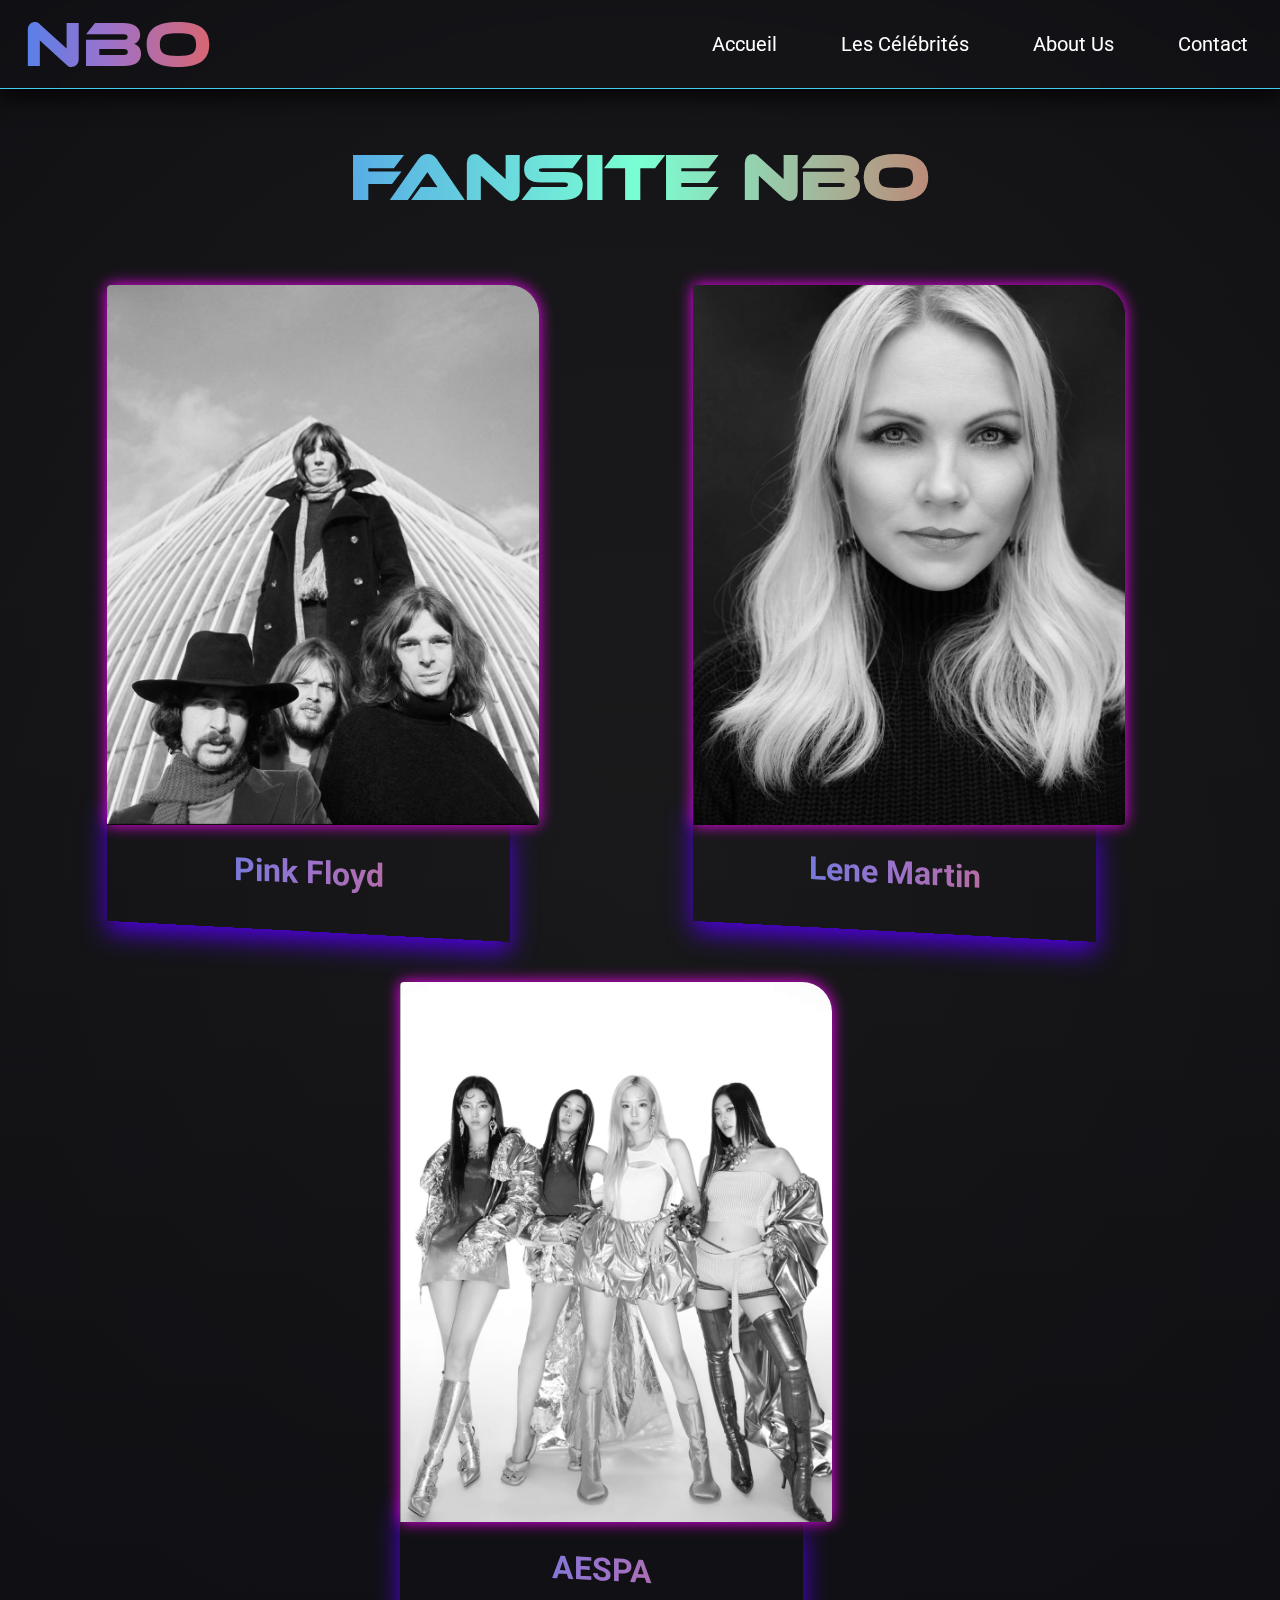
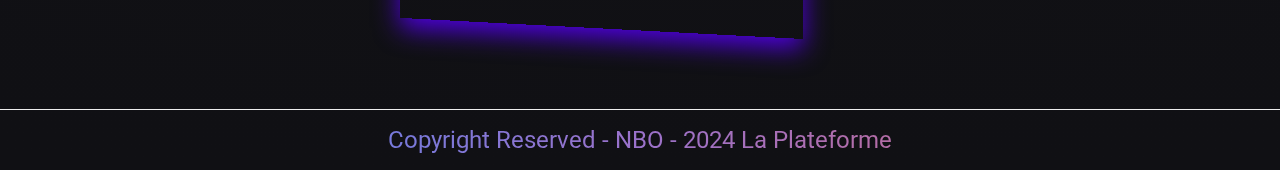
<file: index.html>
<!DOCTYPE html>

<html lang="fr">
    <head>
        <meta charset="utf-8">
        <meta http-equiv="X-UA-Compatible" content="IE=edge">
        <title>Page d'Accueil</title>
        <meta name="description" content="">
        <meta name="viewport" content="width=device-width, initial-scale=1">
        <link rel="stylesheet" href="style.css">
    </head>
    <body>

        <!-- TOP NAVBAR -->
        <nav >
            <ul class="menu">
                <p class="logo-nbo neonText">NBO</p>
                <li>
                    <a href="index.html">
                        Accueil
                    </a>
                </li>

                <li>
                    <a href="#" class="dropBtn">Les Célébrités</a>
                    <ul class="dropMenu">
    
                        <li class="dropped">
                            <a href="fansite1.html">
                            Pink Floyd
                            </a>
                        </li>
    
                        <li class="dropped">
                            <a href="fansite2.html">
                                Lene Martin
                            </a>
                        </li>
                        
                        <li class="dropped">
                            <a href="fansite3.html">
                                AESPA
                            </a>
                        </li>
                    </ul>
                </li>

                <li>
                    <a href="aboutus.html">
                        About Us
                    </a>
                </li> 

                <li>
                    <a href="contact.html">
                        Contact
                    </a>
                </li> 
            </ul>
        </nav>

        <!-- HEADER -->
        <header>
            <h1>Fansite NBO</h1>
        </header>


        <!-- MAIN CELEB CARD PROFILES CONTAINER-->
        <main>

            <!-- CELEB 1 CARD PROFILE -->
            <section>
                <div class="home_article">
                    <div class="image-container">
                        <img src="./images/pinkFloyd_cover.png" alt="picture of Pink Floyd">
                        <div class="overlay">
                            <p>Pink Floyd : Groupe de rock britannique formé en 1965, célèbre pour ses albums conceptuels et son style expérimental qui a marqué l'histoire de la musique rock.</p>
                            <a href="fansite1.html">
                                <p>Voir Plus</p>
                            </a>
                        </div>
                    </div>
                    <h2 class="skewed">Pink Floyd</h2>
                    
    
                </div>
            </section>

            <!-- CELEB 2 CARD PROFILE -->
            <section>
                <div class="home_article">
                    <div class="image-container">
                        <img src="./images/lene-martin_cover.png" alt="picture of Lene Martin">

                        <div class="overlay">
                            <p>Lene Marlin : Chanteuse et compositrice norvégienne née en 1980, connue pour ses ballades introspectives et émouvantes qui ont rencontré un succès international dans les années 2000.</p>
                            <a href="fansite2.html">
                                <p>Voir Plus</p>
                            </a>
                        </div>
                    </div>
                    <h2 class="skewed">Lene Martin</h2>
                </div>             
            </section>

            <!-- CELEB 3 CARD PROFILE -->
            <section>
                <div class="home_article">
                    <div class="image-container">
                        <img src="./images/aespa_cover.png" alt="picture of AESPA">

                        <div class="overlay">
                            <p><p>AESPA est un girl group sud-coréen formé en 2020, composé de quatre membres :  <br>Karina, Giselle, Winter et Ningning. Le groupe est connu pour son concept unique mêlant réel et virtuel, et ses hits comme "Black Mamba" et "Next Level".</p></p>
                            <a href="fansite3.html">
                                <p>Voir Plus</p>
                            </a>
                        </div>
                    </div>
                    <h2 class="skewed">AESPA</h2>
                </div>
            </section>

        </main>
        
        <!-- FOOTER -->
        <footer>
            <p>Copyright Reserved - NBO - 2024 La Plateforme</p>
        </footer>
    </body>
</html>
</file>
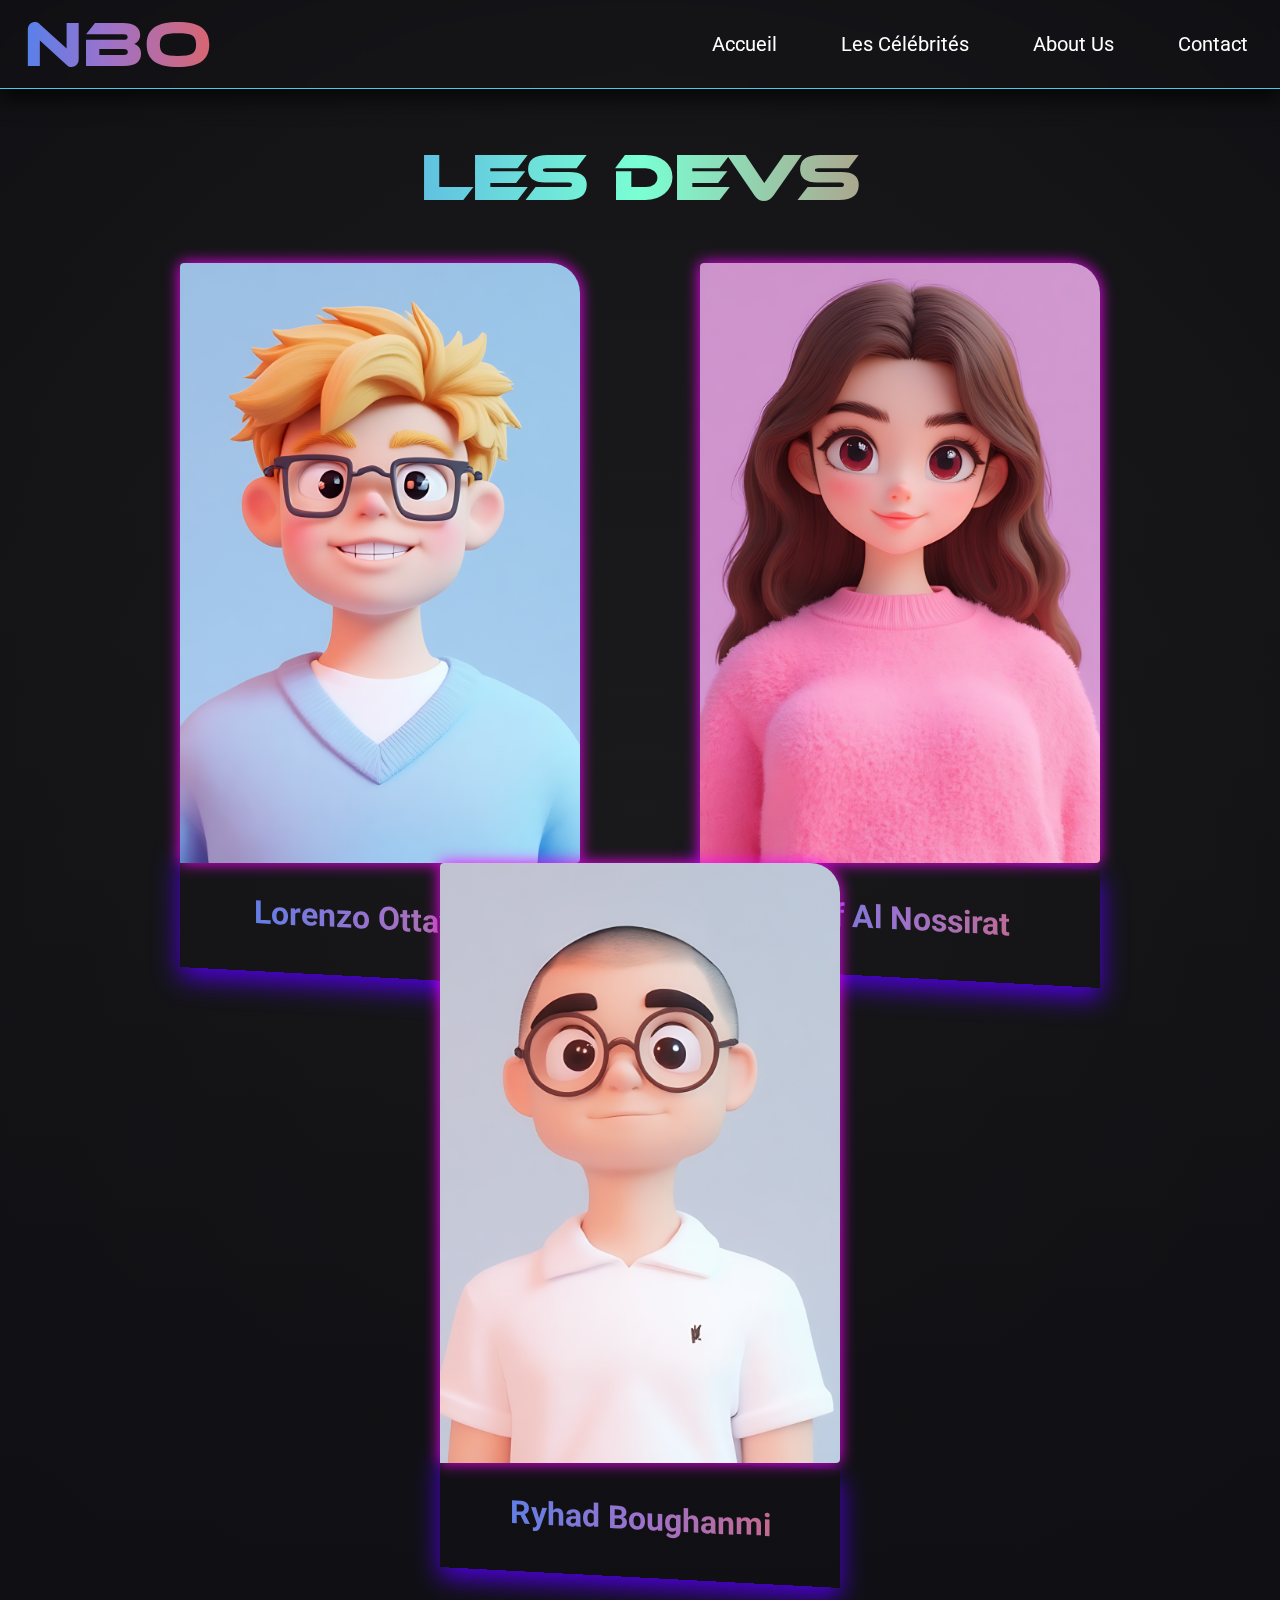
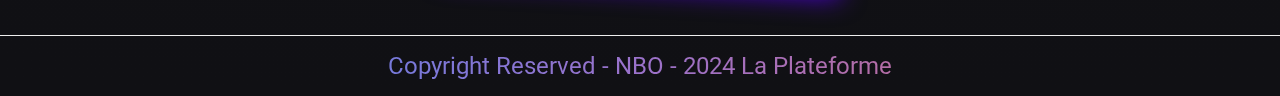
<file: aboutus.html>
<!DOCTYPE html>

<html lang="fr">
    <head>
        <meta charset="utf-8">
        <meta http-equiv="X-UA-Compatible" content="IE=edge">
        <title>A Propos De Nous</title>
        <meta name="description" content="">
        <meta name="viewport" content="width=device-width, initial-scale=1">
        <link rel="stylesheet" href="aboutus.css">
    </head>
    <body>

        <!-- TOP NAVBAR -->
        <nav >
            <ul class="menu">
                <p class="logo-nbo neonText">NBO</p>
                <li>
                    <a href="index.html">
                        Accueil
                    </a>
                </li>

                <li>
                    <a href="#" class="dropBtn">Les Célébrités</a>
                    <ul class="dropMenu">
    
                        <li class="dropped">
                            <a href="fansite1.html">
                            Pink Floyd
                            </a>
                        </li>
    
                        <li class="dropped">
                            <a href="fansite2.html">
                                Lene Martin
                            </a>
                        </li>
                        
                        <li class="dropped">
                            <a href="fansite3.html">
                                AESPA
                            </a>
                        </li>
                    </ul>
                </li>

                <li>
                    <a href="aboutus.html">
                        About Us
                    </a>
                </li> 

                <li>
                    <a href="contact.html">
                        Contact
                    </a>
                </li> 
            </ul>
        </nav>

        <!-- HEADER -->
        <header>
            <h1>Les DEVS</h1>
        </header>


        <!-- MAIN CELEB CARD PROFILES CONTAINER-->
        <main>

            <!-- DEV 1 CARD PROFILE -->
            <section>
                <div class="container-flip">
                    <div class="card">
                        <div class="front">
                            <div class="dev-container">

                                <img src="./images/avatars/lorenzo_01.jpg" alt="picture of lorenzo">
                                
                                <h2 class="skewed">Lorenzo Ottaviani</h2>
                           
                            </div>
                        </div>
                        <div class="back">
                            <p><svg xmlns="http://www.w3.org/2000/svg" viewBox="0 0 496 512"><path fill="#ffffff" d="M165.9 397.4c0 2-2.3 3.6-5.2 3.6-3.3 .3-5.6-1.3-5.6-3.6 0-2 2.3-3.6 5.2-3.6 3-.3 5.6 1.3 5.6 3.6zm-31.1-4.5c-.7 2 1.3 4.3 4.3 4.9 2.6 1 5.6 0 6.2-2s-1.3-4.3-4.3-5.2c-2.6-.7-5.5 .3-6.2 2.3zm44.2-1.7c-2.9 .7-4.9 2.6-4.6 4.9 .3 2 2.9 3.3 5.9 2.6 2.9-.7 4.9-2.6 4.6-4.6-.3-1.9-3-3.2-5.9-2.9zM244.8 8C106.1 8 0 113.3 0 252c0 110.9 69.8 205.8 169.5 239.2 12.8 2.3 17.3-5.6 17.3-12.1 0-6.2-.3-40.4-.3-61.4 0 0-70 15-84.7-29.8 0 0-11.4-29.1-27.8-36.6 0 0-22.9-15.7 1.6-15.4 0 0 24.9 2 38.6 25.8 21.9 38.6 58.6 27.5 72.9 20.9 2.3-16 8.8-27.1 16-33.7-55.9-6.2-112.3-14.3-112.3-110.5 0-27.5 7.6-41.3 23.6-58.9-2.6-6.5-11.1-33.3 2.6-67.9 20.9-6.5 69 27 69 27 20-5.6 41.5-8.5 62.8-8.5s42.8 2.9 62.8 8.5c0 0 48.1-33.6 69-27 13.7 34.7 5.2 61.4 2.6 67.9 16 17.7 25.8 31.5 25.8 58.9 0 96.5-58.9 104.2-114.8 110.5 9.2 7.9 17 22.9 17 46.4 0 33.7-.3 75.4-.3 83.6 0 6.5 4.6 14.4 17.3 12.1C428.2 457.8 496 362.9 496 252 496 113.3 383.5 8 244.8 8zM97.2 352.9c-1.3 1-1 3.3 .7 5.2 1.6 1.6 3.9 2.3 5.2 1 1.3-1 1-3.3-.7-5.2-1.6-1.6-3.9-2.3-5.2-1zm-10.8-8.1c-.7 1.3 .3 2.9 2.3 3.9 1.6 1 3.6 .7 4.3-.7 .7-1.3-.3-2.9-2.3-3.9-2-.6-3.6-.3-4.3 .7zm32.4 35.6c-1.6 1.3-1 4.3 1.3 6.2 2.3 2.3 5.2 2.6 6.5 1 1.3-1.3 .7-4.3-1.3-6.2-2.2-2.3-5.2-2.6-6.5-1zm-11.4-14.7c-1.6 1-1.6 3.6 0 5.9 1.6 2.3 4.3 3.3 5.6 2.3 1.6-1.3 1.6-3.9 0-6.2-1.4-2.3-4-3.3-5.6-2z"/></svg> <a href="https://github.com/lorenzo-ottaviani" target="_blank">son Github</a></p>
                        </div>
                    </div>
                </div>
                
                
            </section>

            <!-- DEV 2 CARD PROFILE -->
            <section>
                <div class="container-flip">
                    <div class="card">
                        <div class="front">
                            <div class="dev-container">

                                <img src="./images/avatars/elaf_01.jpg" alt="picture of Elaf">
                    
                                <h2 class="skewed">Elaf Al Nossirat</h2>
                           
                            </div>
                        </div>
                        <div class="back">
                            <p><svg xmlns="http://www.w3.org/2000/svg" viewBox="0 0 496 512"><path fill="#ffffff" d="M165.9 397.4c0 2-2.3 3.6-5.2 3.6-3.3 .3-5.6-1.3-5.6-3.6 0-2 2.3-3.6 5.2-3.6 3-.3 5.6 1.3 5.6 3.6zm-31.1-4.5c-.7 2 1.3 4.3 4.3 4.9 2.6 1 5.6 0 6.2-2s-1.3-4.3-4.3-5.2c-2.6-.7-5.5 .3-6.2 2.3zm44.2-1.7c-2.9 .7-4.9 2.6-4.6 4.9 .3 2 2.9 3.3 5.9 2.6 2.9-.7 4.9-2.6 4.6-4.6-.3-1.9-3-3.2-5.9-2.9zM244.8 8C106.1 8 0 113.3 0 252c0 110.9 69.8 205.8 169.5 239.2 12.8 2.3 17.3-5.6 17.3-12.1 0-6.2-.3-40.4-.3-61.4 0 0-70 15-84.7-29.8 0 0-11.4-29.1-27.8-36.6 0 0-22.9-15.7 1.6-15.4 0 0 24.9 2 38.6 25.8 21.9 38.6 58.6 27.5 72.9 20.9 2.3-16 8.8-27.1 16-33.7-55.9-6.2-112.3-14.3-112.3-110.5 0-27.5 7.6-41.3 23.6-58.9-2.6-6.5-11.1-33.3 2.6-67.9 20.9-6.5 69 27 69 27 20-5.6 41.5-8.5 62.8-8.5s42.8 2.9 62.8 8.5c0 0 48.1-33.6 69-27 13.7 34.7 5.2 61.4 2.6 67.9 16 17.7 25.8 31.5 25.8 58.9 0 96.5-58.9 104.2-114.8 110.5 9.2 7.9 17 22.9 17 46.4 0 33.7-.3 75.4-.3 83.6 0 6.5 4.6 14.4 17.3 12.1C428.2 457.8 496 362.9 496 252 496 113.3 383.5 8 244.8 8zM97.2 352.9c-1.3 1-1 3.3 .7 5.2 1.6 1.6 3.9 2.3 5.2 1 1.3-1 1-3.3-.7-5.2-1.6-1.6-3.9-2.3-5.2-1zm-10.8-8.1c-.7 1.3 .3 2.9 2.3 3.9 1.6 1 3.6 .7 4.3-.7 .7-1.3-.3-2.9-2.3-3.9-2-.6-3.6-.3-4.3 .7zm32.4 35.6c-1.6 1.3-1 4.3 1.3 6.2 2.3 2.3 5.2 2.6 6.5 1 1.3-1.3 .7-4.3-1.3-6.2-2.2-2.3-5.2-2.6-6.5-1zm-11.4-14.7c-1.6 1-1.6 3.6 0 5.9 1.6 2.3 4.3 3.3 5.6 2.3 1.6-1.3 1.6-3.9 0-6.2-1.4-2.3-4-3.3-5.6-2z"/></svg> <a href="https://github.com/elaf-alnossirat" target="_blank">son Github</a></p>
                        </div>
                    </div>
                </div>           
            </section>

            <!-- DEV 3 CARD PROFILE -->
            <section>
                <div class="container-flip">
                    <div class="card">
                        <div class="front">
                            <div class="dev-container">

                                <img src="./images/avatars/ryhad_01.jpg" alt="picture of ryhad">
                    
                                <h2 class="skewed">Ryhad Boughanmi</h2>
                           
                            </div>
                        </div>
                        <div class="back">
                            <p><svg xmlns="http://www.w3.org/2000/svg" viewBox="0 0 496 512"><path fill="#ffffff" d="M165.9 397.4c0 2-2.3 3.6-5.2 3.6-3.3 .3-5.6-1.3-5.6-3.6 0-2 2.3-3.6 5.2-3.6 3-.3 5.6 1.3 5.6 3.6zm-31.1-4.5c-.7 2 1.3 4.3 4.3 4.9 2.6 1 5.6 0 6.2-2s-1.3-4.3-4.3-5.2c-2.6-.7-5.5 .3-6.2 2.3zm44.2-1.7c-2.9 .7-4.9 2.6-4.6 4.9 .3 2 2.9 3.3 5.9 2.6 2.9-.7 4.9-2.6 4.6-4.6-.3-1.9-3-3.2-5.9-2.9zM244.8 8C106.1 8 0 113.3 0 252c0 110.9 69.8 205.8 169.5 239.2 12.8 2.3 17.3-5.6 17.3-12.1 0-6.2-.3-40.4-.3-61.4 0 0-70 15-84.7-29.8 0 0-11.4-29.1-27.8-36.6 0 0-22.9-15.7 1.6-15.4 0 0 24.9 2 38.6 25.8 21.9 38.6 58.6 27.5 72.9 20.9 2.3-16 8.8-27.1 16-33.7-55.9-6.2-112.3-14.3-112.3-110.5 0-27.5 7.6-41.3 23.6-58.9-2.6-6.5-11.1-33.3 2.6-67.9 20.9-6.5 69 27 69 27 20-5.6 41.5-8.5 62.8-8.5s42.8 2.9 62.8 8.5c0 0 48.1-33.6 69-27 13.7 34.7 5.2 61.4 2.6 67.9 16 17.7 25.8 31.5 25.8 58.9 0 96.5-58.9 104.2-114.8 110.5 9.2 7.9 17 22.9 17 46.4 0 33.7-.3 75.4-.3 83.6 0 6.5 4.6 14.4 17.3 12.1C428.2 457.8 496 362.9 496 252 496 113.3 383.5 8 244.8 8zM97.2 352.9c-1.3 1-1 3.3 .7 5.2 1.6 1.6 3.9 2.3 5.2 1 1.3-1 1-3.3-.7-5.2-1.6-1.6-3.9-2.3-5.2-1zm-10.8-8.1c-.7 1.3 .3 2.9 2.3 3.9 1.6 1 3.6 .7 4.3-.7 .7-1.3-.3-2.9-2.3-3.9-2-.6-3.6-.3-4.3 .7zm32.4 35.6c-1.6 1.3-1 4.3 1.3 6.2 2.3 2.3 5.2 2.6 6.5 1 1.3-1.3 .7-4.3-1.3-6.2-2.2-2.3-5.2-2.6-6.5-1zm-11.4-14.7c-1.6 1-1.6 3.6 0 5.9 1.6 2.3 4.3 3.3 5.6 2.3 1.6-1.3 1.6-3.9 0-6.2-1.4-2.3-4-3.3-5.6-2z"/></svg> <a href="https://github.com/ryhad-boughanmi" target="_blank">son Github</a></p>
                        </div>
                    </div>
                </div>           
            </section>
            
        </main>

        
        
        <!-- FOOTER -->
        <footer>
            <p>Copyright Reserved - NBO - 2024 La Plateforme</p>
        </footer>

        
    </body>
</html>
</file>
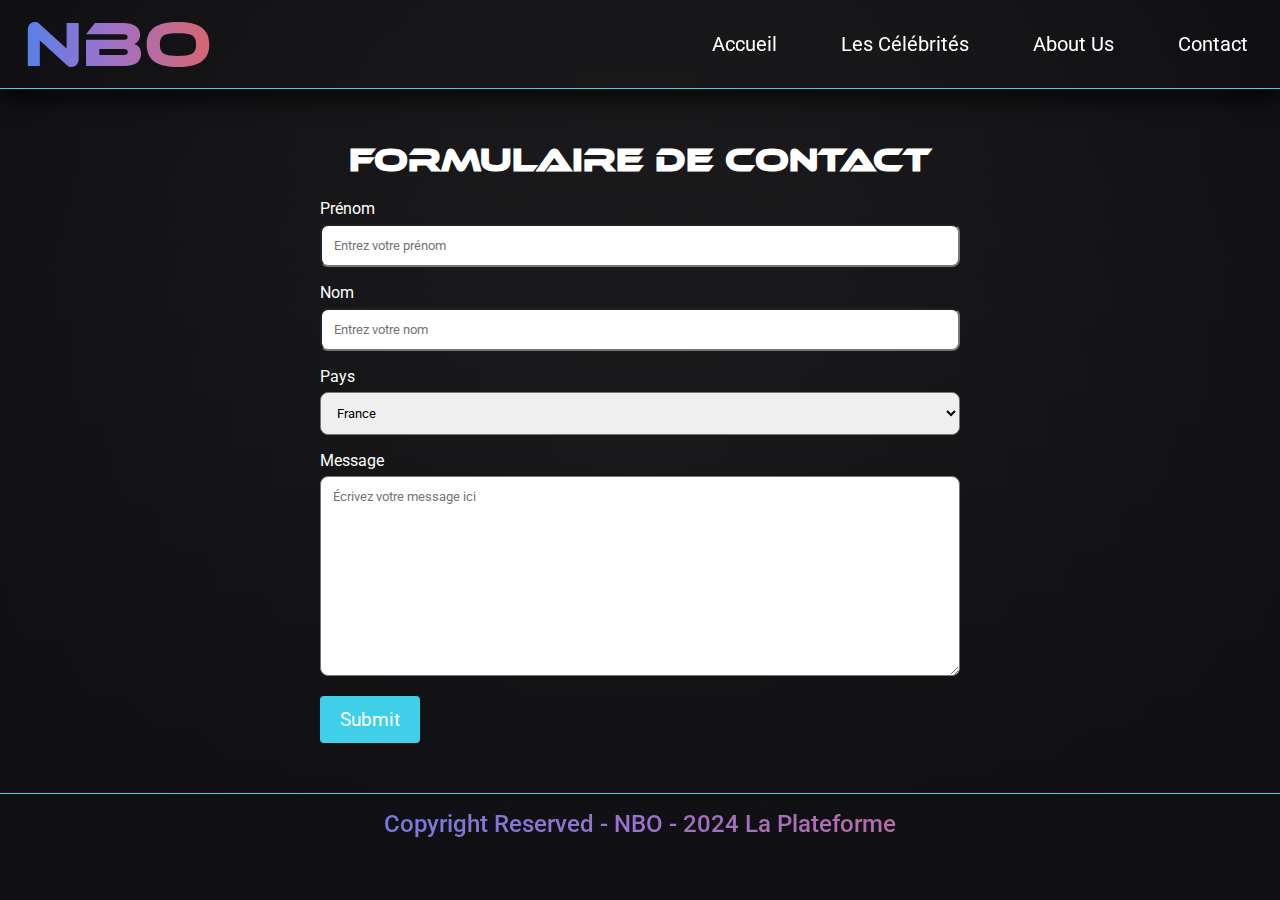
<file: contact.html>
<!DOCTYPE html>

<html lang="fr">
    <head>
        <meta charset="utf-8">
        <meta http-equiv="X-UA-Compatible" content="IE=edge">
        <title>Formulaire De Contact</title>
        <meta name="description" content="">
        <meta name="viewport" content="width=device-width, initial-scale=1">
        <link rel="stylesheet" href="contact.css">
    </head>
    <body>

        <!-- TOP NAVBAR -->
        <nav >
            <ul class="menu">
                <p class="logo-nbo neonText">NBO</p>
                <li>
                    <a href="index.html">
                        Accueil
                    </a>
                </li>

                <li>
                    <a href="#" class="dropBtn">Les Célébrités</a>
                    <ul class="dropMenu">
    
                        <li class="dropped">
                            <a href="fansite1.html">
                            Pink Floyd
                            </a>
                        </li>
    
                        <li class="dropped">
                            <a href="fansite2.html">
                                Lene Martin
                            </a>
                        </li>
                        
                        <li class="dropped">
                            <a href="fansite3.html">
                                AESPA
                            </a>
                        </li>
                    </ul>
                </li>

                <li>
                    <a href="aboutus.html">
                        About Us
                    </a>
                </li> 

                <li>
                    <a href="contact.html">
                        Contact
                    </a>
                </li> 
            </ul>
        </nav>


        <!-- MAIN CELEB CARD PROFILES CONTAINER-->
        <main>

          <!-- Contact -->
     <section class="contact" id="section8">
        <h1>FORMULAIRE DE CONTACT</h1>

        <form action="mailto:fansite-nbo@noemail.com" method="post" enctype="text/plain">

            <label for="fname">Prénom</label>
            <input type="text" id="fname" name="firstname" placeholder="Entrez votre prénom">
        
            <label for="lname">Nom</label>
            <input type="text" id="lname" name="lastname" placeholder="Entrez votre nom">
        
            <label for="country">Pays</label>
            <select id="country" name="country">
              <option value="france">France</option>
              <option value="belgique">Belgique</option>
              <option value="suisse">Suisse</option>
              <option value="canada">Canada</option>
              <option value="usa">USA</option>
            </select>
        
            <label for="subject">Message</label>
            <textarea id="subject" name="subject" placeholder="Écrivez votre message ici " 
            style="height:200px"></textarea>
        
            <input type="submit" value="Submit">
        
          </form>
     </section>
        </main>
        
        <!-- FOOTER -->
        <footer>
            <p>Copyright Reserved - NBO - 2024 La Plateforme</p>
        </footer>
    </body>
</html>
</file>
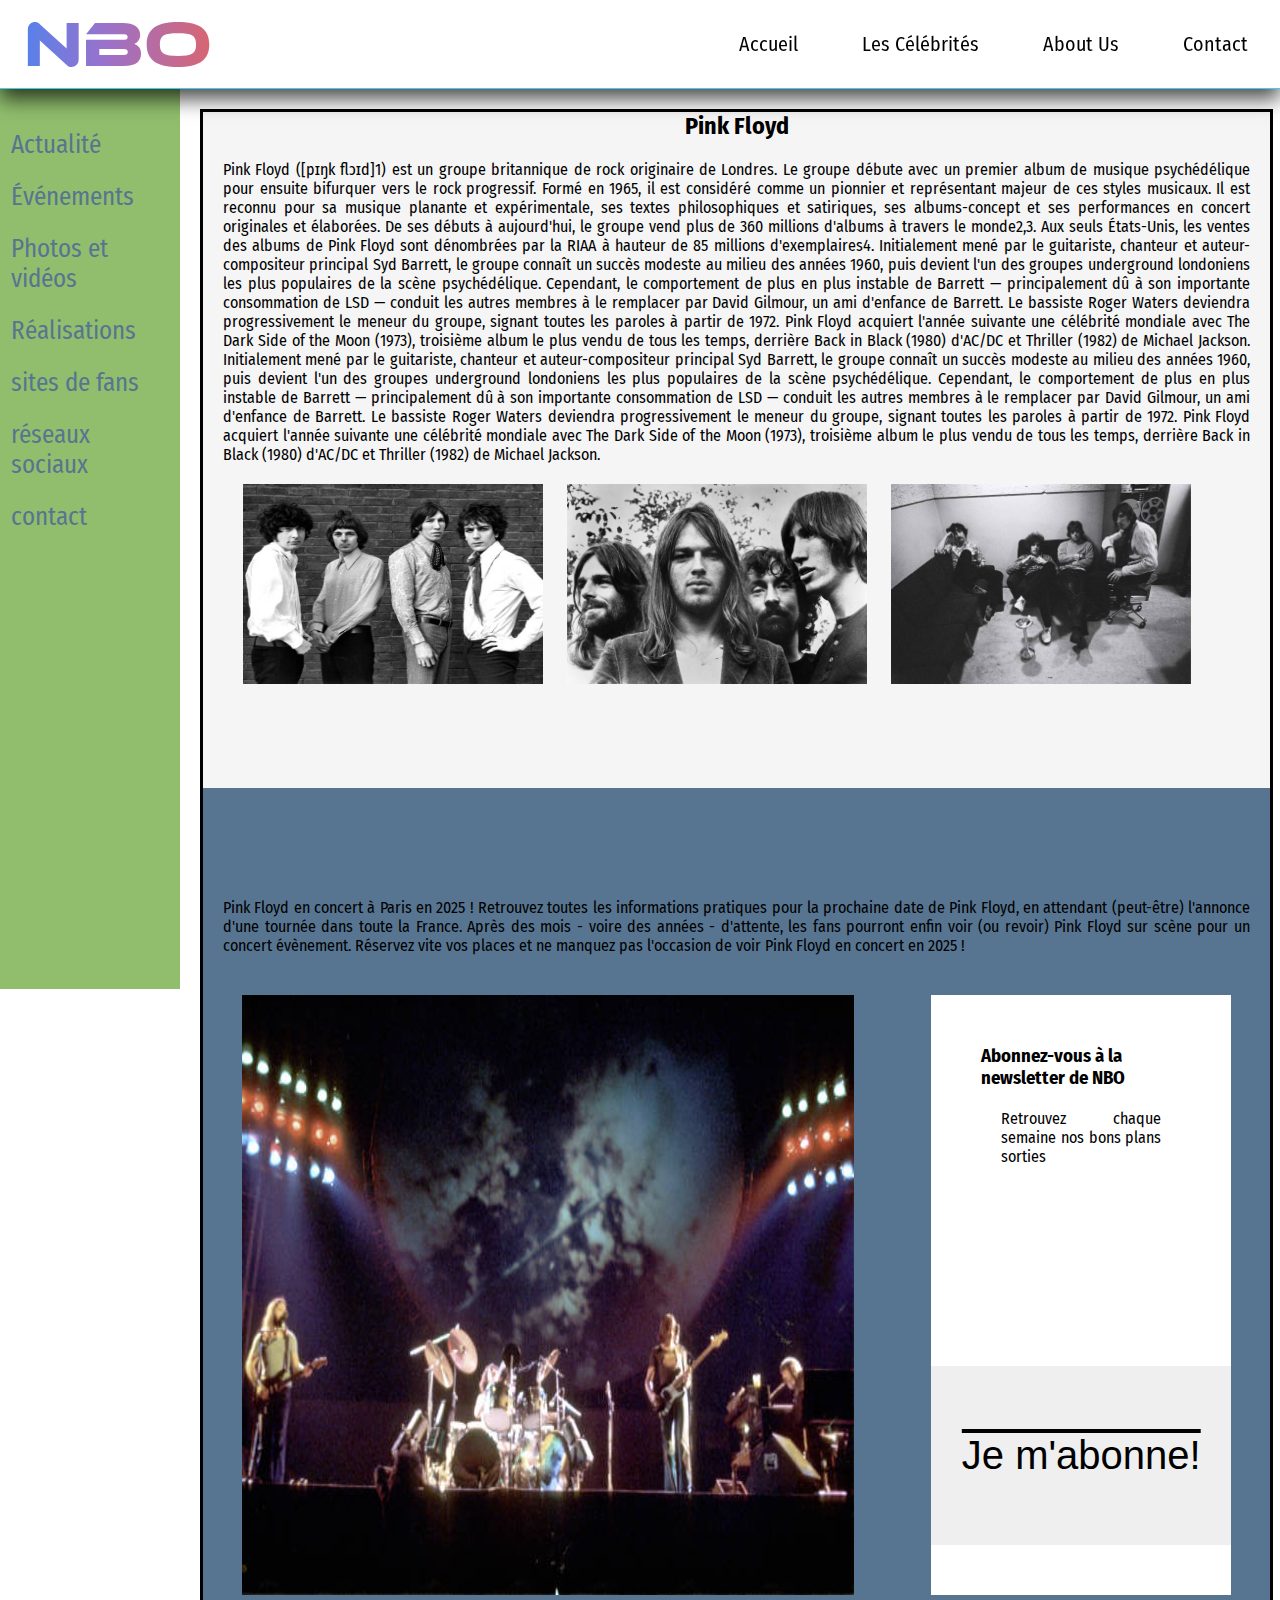
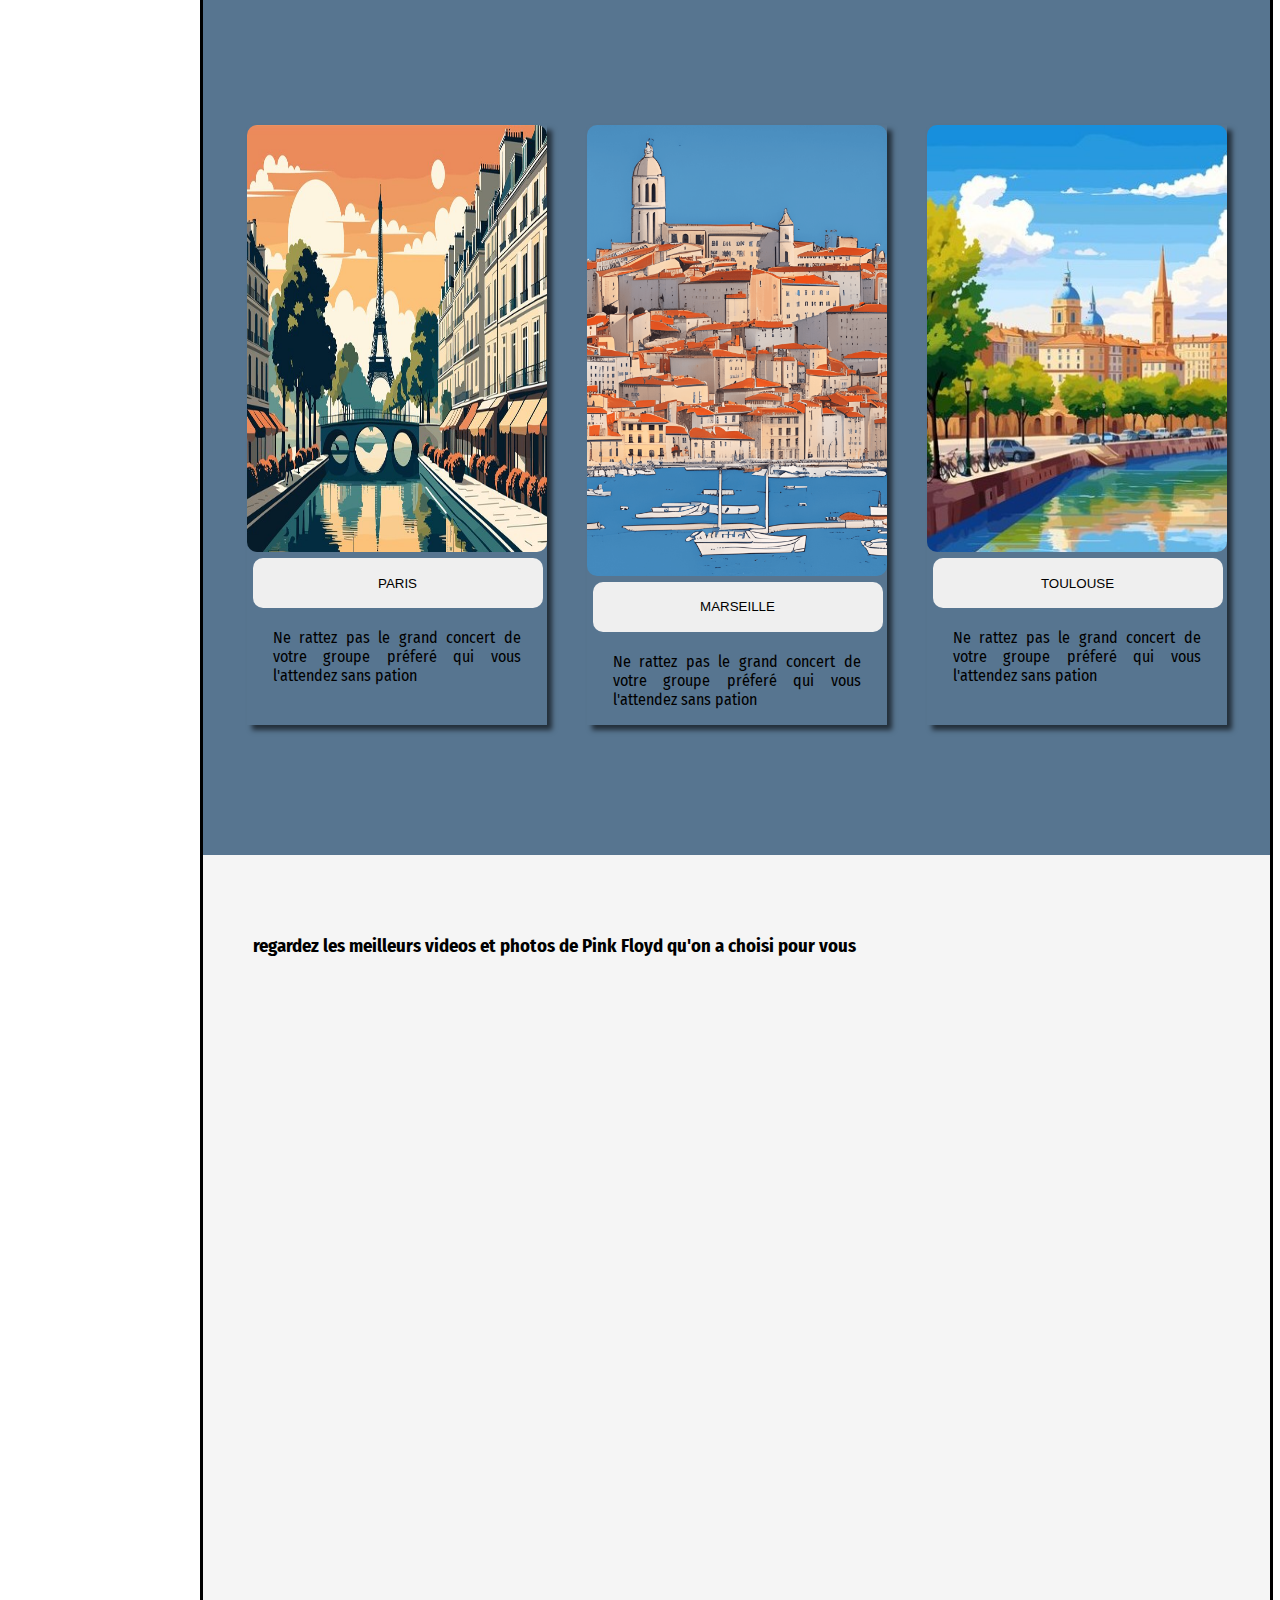
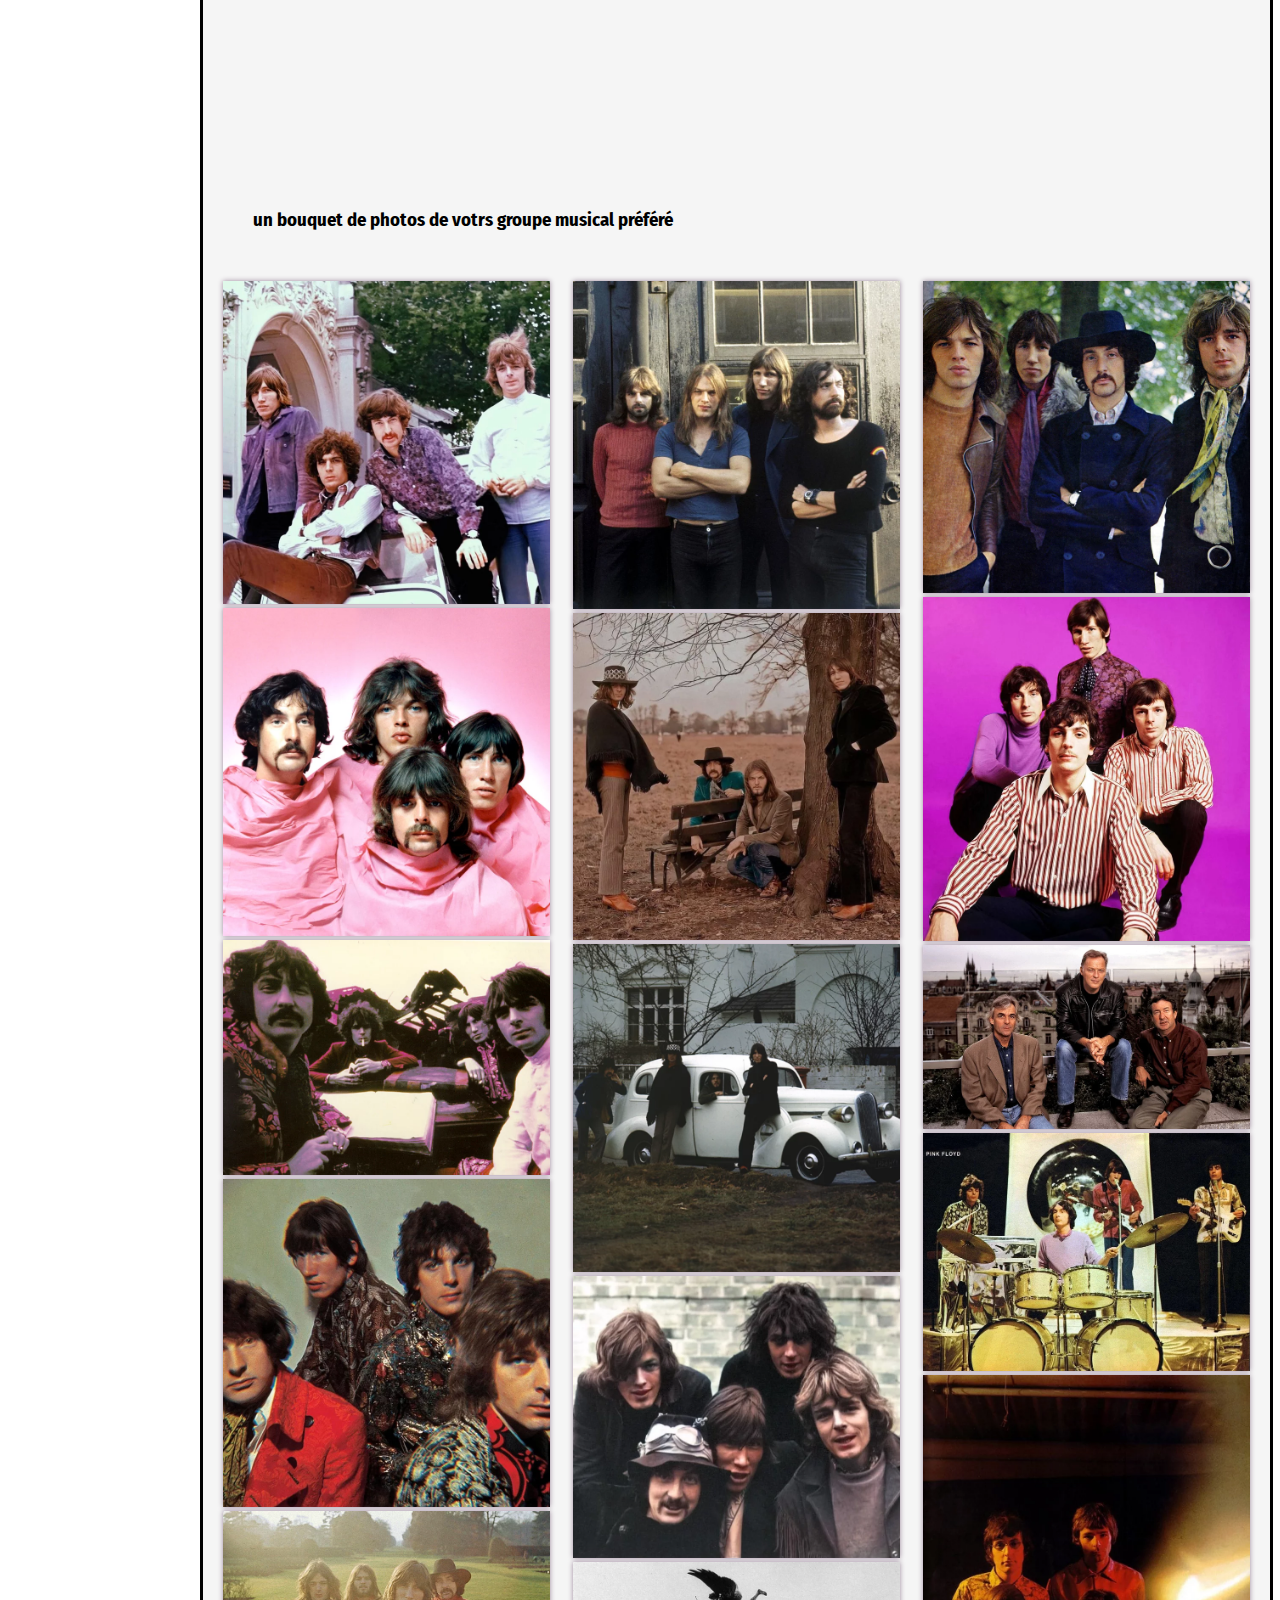
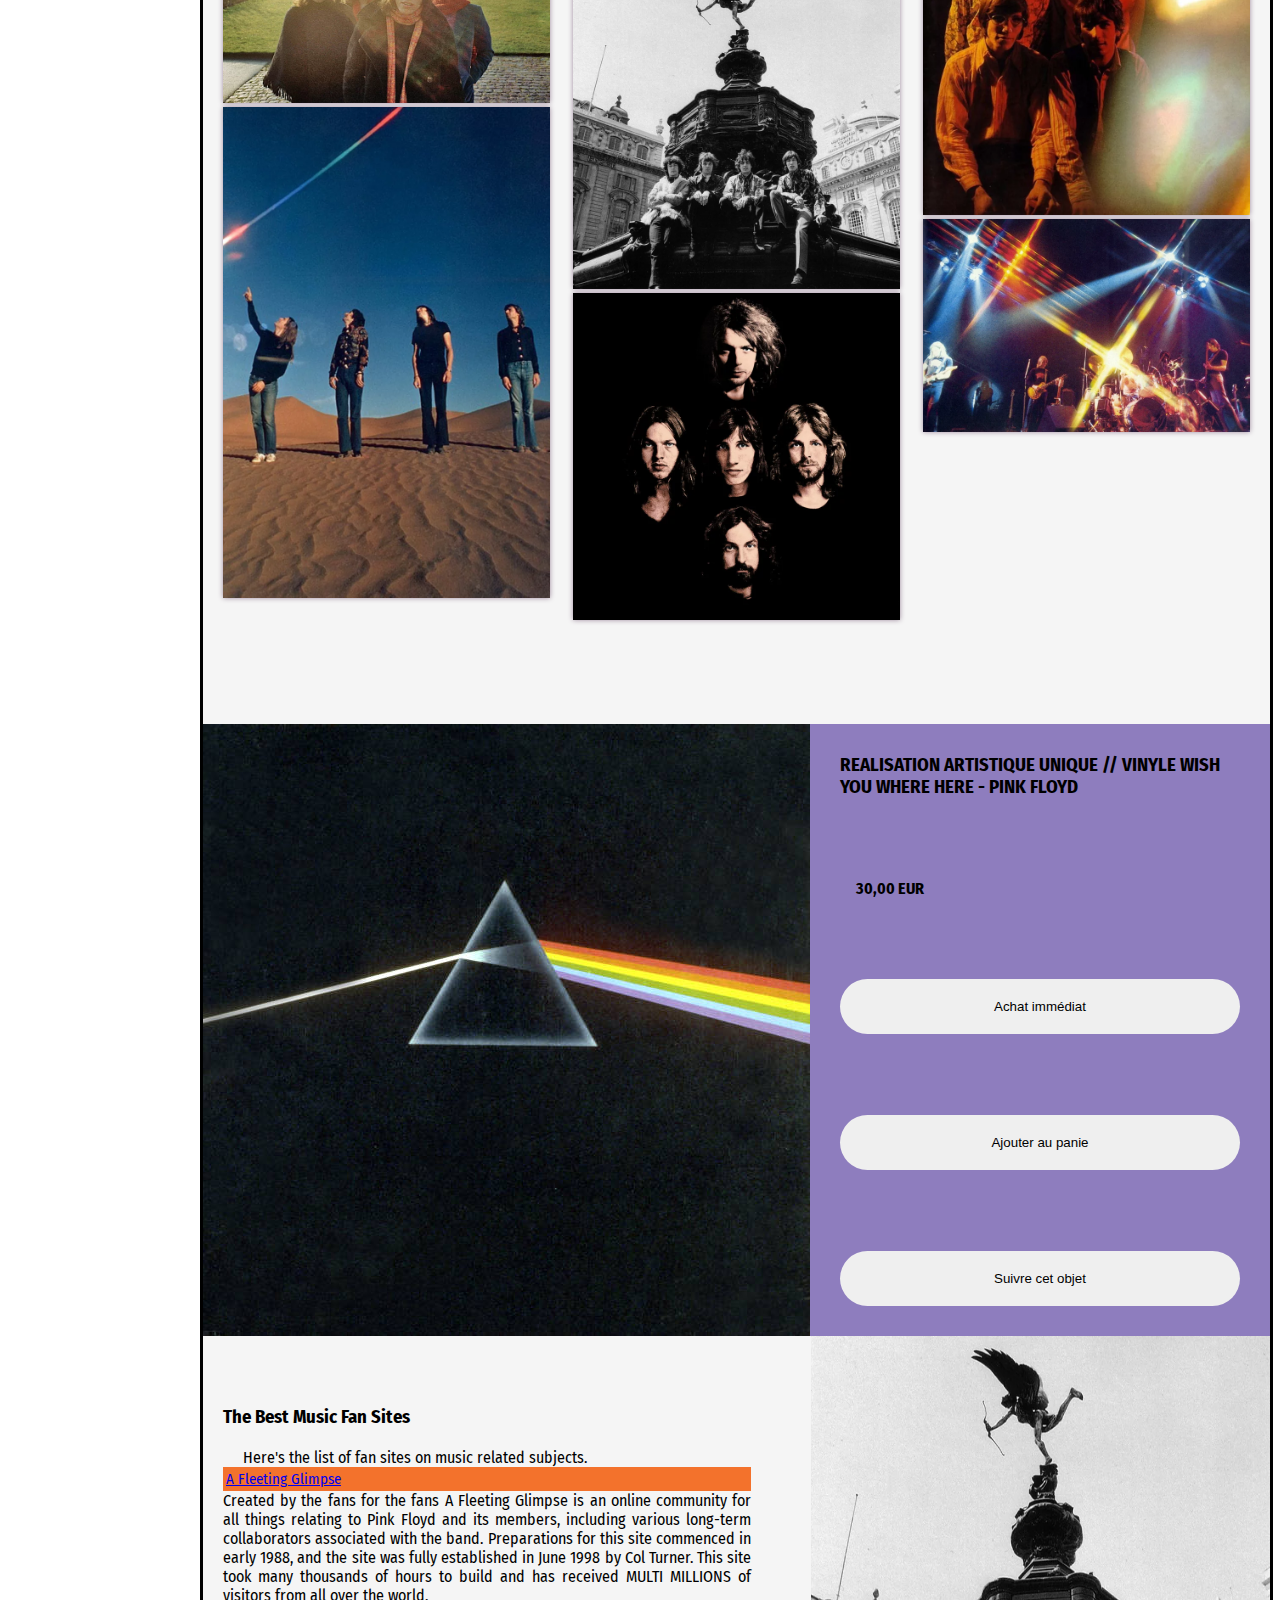
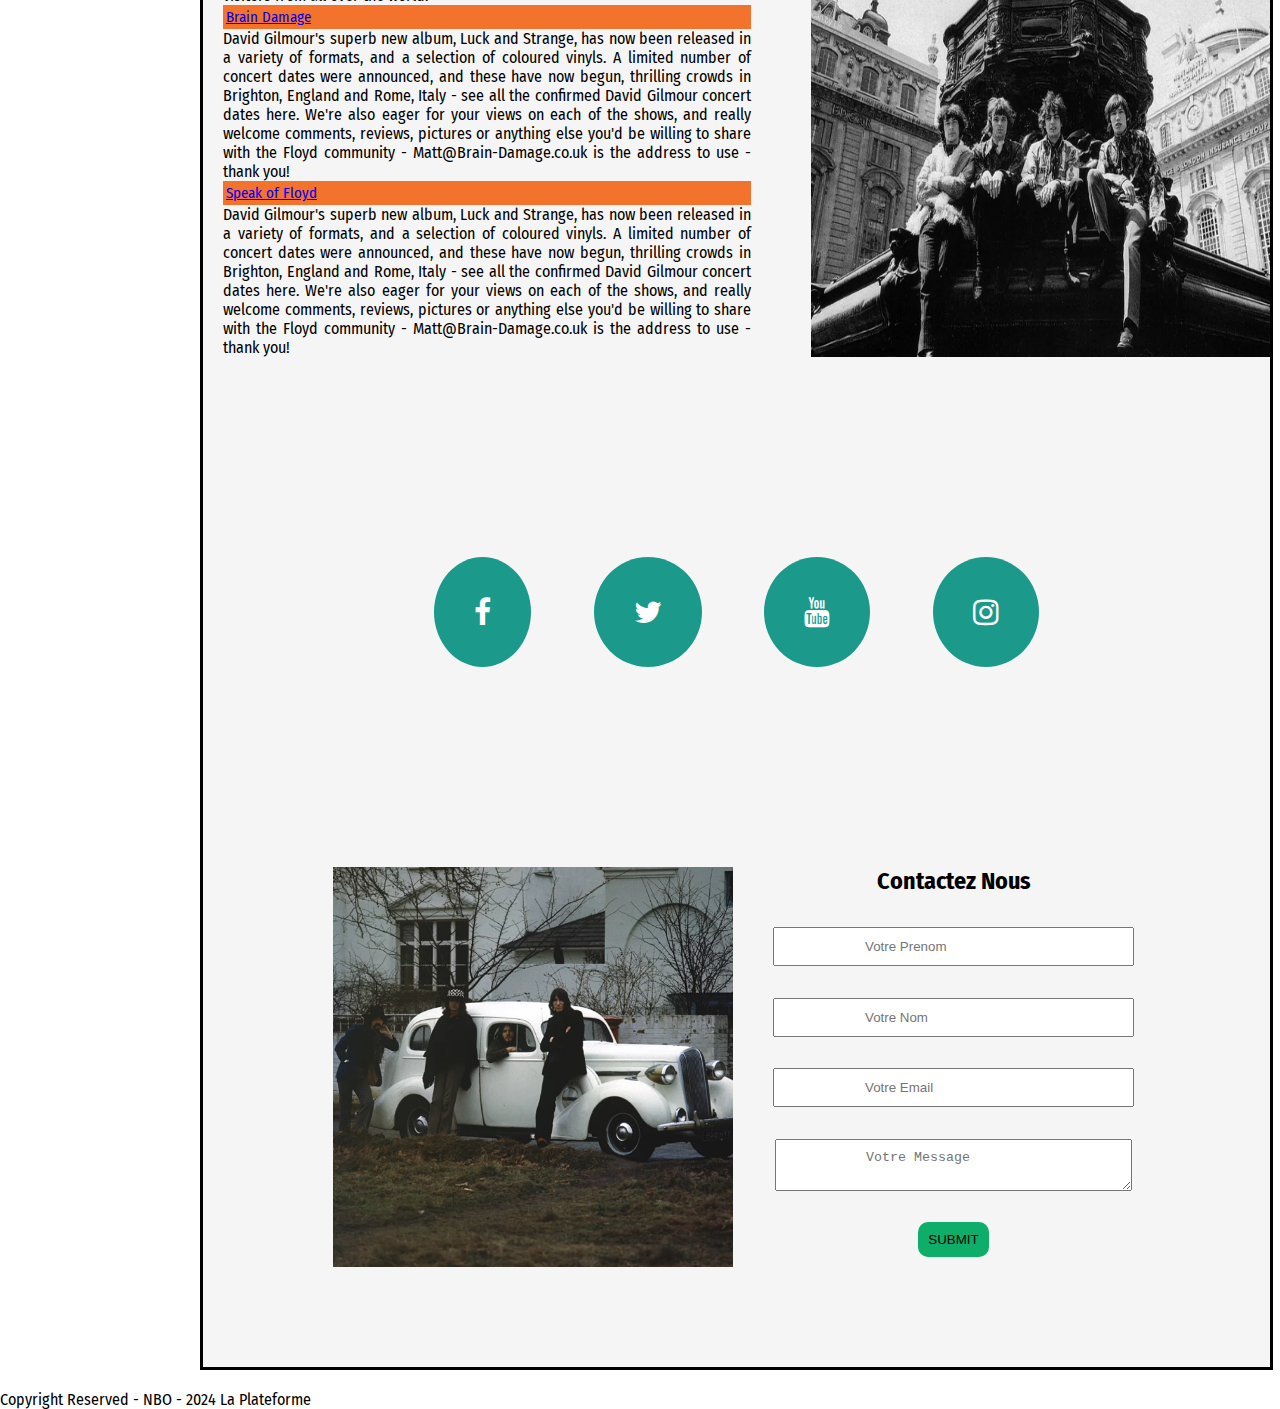
<file: fansite1.html>
<!DOCTYPE html>
<html lang="fr">
<head>
  <meta charset="UTF-8">
  <meta name="viewport" content="width=device-width, initial-scale=1.0">
  <title>Pink Floyd</title>
  <link rel="stylesheet" href="fansite1.css">
  <link rel="stylesheet" href="https://cdnjs.cloudflare.com/ajax/libs/font-awesome/4.7.0/css/font-awesome.min.css">
</head>
<body>


        <!-- TOP NAVBAR -->
        <nav >
          <ul class="menu">
              <p class="logo-nbo neonText">NBO</p>
              <li>
                  <a href="index.html">
                      Accueil
                  </a>
              </li>

              <li>
                  <a href="#" class="dropBtn">Les Célébrités</a>
                  <ul class="dropMenu">
  
                      <li class="dropped">
                          <a href="fansite1.html">
                          Pink Floyd
                          </a>
                      </li>
  
                      <li class="dropped">
                          <a href="fansite2.html">
                              Lene Martin
                          </a>
                      </li>
                      
                      <li class="dropped">
                          <a href="fansite3.html">
                              AESPA
                          </a>
                      </li>
                  </ul>
              </li>

              <li>
                  <a href="aboutus.html">
                      About Us
                  </a>
              </li> 

              <li>
                  <a href="contact.html">
                      Contact
                  </a>
              </li> 
          </ul>
      </nav>


  

  <div class="main-container">
     <!--side navigation-->
    <aside class="sidenav">
      <a href="#section1" class="btn">Actualité</a>
      <a href="#section2" class="btn">Événements</a>
      <a href="#section3" class="btn">Photos et vidéos</a>
      <a href="#section4" class="btn">Réalisations</a>
      <a href="#section5" class="btn"> sites de fans</a>
      <a href="#section6" class="btn"> réseaux sociaux</a>
      <a href="#section7" class="btn"> contact</a>
     </aside>
    
  
     <!--page content-->
     <main>
     

      <header>
        <h1>Pink Floyd</h1>
      </header>
  
      <p>Pink Floyd ([pɪŋk flɔɪd]1) est un groupe britannique de rock originaire de Londres. Le groupe débute avec un premier album de musique psychédélique pour ensuite bifurquer vers le rock progressif. Formé en 1965, il est considéré comme un pionnier et représentant majeur de ces styles musicaux. Il est reconnu pour sa musique planante et expérimentale, ses textes philosophiques et satiriques, ses albums-concept et ses performances en concert originales et élaborées. De ses débuts à aujourd'hui, le groupe vend plus de 360 millions d'albums à travers le monde2,3. Aux seuls États-Unis, les ventes des albums de Pink Floyd sont dénombrées par la RIAA à hauteur de 85 millions d'exemplaires4. Initialement mené par le guitariste, chanteur et auteur-compositeur principal Syd Barrett, le groupe connaît un succès modeste au milieu des années 1960, puis devient l'un des groupes underground londoniens les plus populaires de la scène psychédélique. Cependant, le comportement de plus en plus instable de Barrett — principalement dû à son importante consommation de LSD — conduit les autres membres à le remplacer par David Gilmour, un ami d'enfance de Barrett. Le bassiste Roger Waters deviendra progressivement le meneur du groupe, signant toutes les paroles à partir de 1972. Pink Floyd acquiert l'année suivante une célébrité mondiale avec The Dark Side of the Moon (1973), troisième album le plus vendu de tous les temps, derrière Back in Black (1980) d'AC/DC et Thriller (1982) de Michael Jackson. Initialement mené par le guitariste, chanteur et auteur-compositeur principal Syd Barrett, le groupe connaît un succès modeste au milieu des années 1960, puis devient l'un des groupes underground londoniens les plus populaires de la scène psychédélique. Cependant, le comportement de plus en plus instable de Barrett — principalement dû à son importante consommation de LSD — conduit les autres membres à le remplacer par David Gilmour, un ami d'enfance de Barrett. Le bassiste Roger Waters deviendra progressivement le meneur du groupe, signant toutes les paroles à partir de 1972. Pink Floyd acquiert l'année suivante une célébrité mondiale avec The Dark Side of the Moon (1973), troisième album le plus vendu de tous les temps, derrière Back in Black (1980) d'AC/DC et Thriller (1982) de Michael Jackson.</p>
    
      <section class="photos-top-main">
        <img src="images/images-pink-floyd/gettyimages-73999058-612x612.jpg" alt="portraite1">
        <img src="images/images-pink-floyd/gettyimages-73909163-612x612.jpg" alt="portraite2">
        <img src="images/images-pink-floyd/gettyimages-85513400-612x612.jpg" alt="">
     </section>
<!--     
     <section class="actualité" id="section1">
      <div class="container">
        <div class="box1">
        <div class="news-box">  
          
          <h5>Pink Floyd : l'histoire du groupe en dix dates</h5>
          <p>
            Alors que vient de sortir le quinzième et ultime album studio, The Endless River, retour sur les moments clefs d'une des plus célèbres formation pop de la planète.
            </p>
          <button>savoir plus</button>  
  
        </div> 
      </div>
          <div class="box2">   
           <div class="news-box">
            
  
             <h5>Pink Floyd : cinq chansons incontournables</h5>
  
              <p>
              Après vingt ans de silence, le groupe est de retour le 10 novembre avec son quinzième album The Endless River. L'occasion de redécouvrir les titres phares du groupe.
             </p>
            <button>savoir plus</button>    
        </div> 
      </div>
        <div class="box3">
        <div class="news-box">
        
          <h5>Un nouvel album de Pink Floyd sortira en octobre</h5>
          <p>
            Enregistré pendant les sessions de Division bell, le dernier opus des Pink Floyd en 1994, The Endless river contient des compositions du claviériste Richard Wright, décédé en 2008. Il s'agit de leur premier projet studio après vingt ans d'absence.
            </p>
          <button>savoir plus</button>    
        </div> 
      </div> 
  
  
      </div>
        
        
     </section> -->
     <section class="evenements" id="section2">
        <div class="container2">
  
          <div class="text-event">
            <p>Pink Floyd en concert à Paris en 2025 ! Retrouvez toutes les informations pratiques pour la prochaine date de Pink Floyd, en attendant (peut-être) l'annonce d'une tournée dans toute la France. Après des mois - voire des années - d'attente, les fans pourront enfin voir (ou revoir) Pink Floyd sur scène pour un concert évènement. Réservez vite vos places et ne manquez pas l'occasion de voir Pink Floyd en concert en 2025 !</p>
          </div>
         
          <div class="image-newsletter">
            <img src="images/images-pink-floyd/gettyimages-73999069-612x612.jpg" alt="">
           </div>
  
         <div class="newsletter">
          <h3>Abonnez-vous à la newsletter de NBO</h3>
          <p>Retrouvez chaque semaine nos bons plans sorties</p>
          <button>Je m'abonne!</button>
         </div>  
        </div>
  
        <div class="container22">
          <div class="card">
            <img src="images/digital-illustration-paris-cityscape_141130-16893.jpg" alt="">
            <div class="intro">
              <button><a href="https://www.ticketmaster.fr/en/manifestation/the-wall-the-dark-side-of-the-moon-ticket/idmanif/600032">PARIS</a></button>
              <p>Ne rattez pas <span>le grand concert</span> de votre groupe préferé qui vous l'attendez sans pation </p>
            </div>
          </div>
  
          <div class="card">
            <img src="images/Marseille-France-Postcard-Illustration-74533225-1.png" alt="">
            <div class="intro">
              <button><a href="https://www.ticketmaster.fr/en/manifestation/so-floyd-ticket/idmanif/578693">MARSEILLE</a></button>
              <p>Ne rattez pas <span>le grand concert</span> de votre groupe préferé qui vous l'attendez sans pation </p>
            </div>
          </div>
  
          <div class="card">
            <img src="images/toulouse-france-vintage-travel-poster-souvenir-postcard-portrait-painting-wpa-illustration_669574-4983.jpg" alt="">
            <div class="intro">
              <button><a href="https://www.ticketmaster.fr/en/manifestation/the-darkside-tribute-to-pink-floyd-ticket/idmanif/576623">TOULOUSE</a></button>
              <p>Ne rattez pas <span>le grand concert</span> de votre groupe préferé qui vous l'attendez sans pation </p>
            </div>
          </div>
  
        </div>
     </section>
     <section class="photos" id="section3">

        <h3>regardez les meilleurs videos et photos de Pink Floyd qu'on a choisi pour vous</h3>
      <div class="videos-container">

      <iframe width="250" height="250" src="https://www.youtube.com/embed/7jMlFXouPk8?si=nwrC7vt3LIBnxHov" title="YouTube video player" frameborder="0" allow="accelerometer; autoplay;"  allowfullscreen></iframe>

      <iframe width="250" height="250" src="https://www.youtube.com/embed/Kjk3RzHVCbI?si=7s4QdEtDsafQOUBI" title="YouTube video player" frameborder="0" allow="accelerometer; autoplay;" allowfullscreen></iframe>

      <iframe width="250" height="250" src="https://www.youtube.com/embed/2cVAf3oVt4A?si=H9wqC9NmN4cyg28a" title="YouTube video player" frameborder="0" allow="accelerometer; autoplay;" allowfullscreen></iframe>

      <iframe width="250" height="250" src="https://www.youtube.com/embed/7fJ9m7aaiYA?si=lYRaK2_5SrCBBysu" title="YouTube video player" frameborder="0" allow="accelerometer; autoplay;" allowfullscreen></iframe>

      <iframe width="250" height="250" src="https://www.youtube.com/embed/IXdNnw99-Ic?si=e0vLrIF8ZCnLVsl8" title="YouTube video player" frameborder="0" allow="accelerometer; autoplay; " allowfullscreen></iframe>

      <iframe width="250" height="250" src="https://www.youtube.com/embed/cWGE9Gi0bB0?si=TT935dmGGQxAGWzE" title="YouTube video player" frameborder="0" allow="accelerometer; autoplay; " allowfullscreen></iframe>

      <iframe width="250" height="250" src="https://www.youtube.com/embed/_fDhiLnyFoo?si=4uBjExskGJ2hciQE" title="YouTube video player" frameborder="0" allow="accelerometer; autoplay; " allowfullscreen></iframe>

      <iframe width="250" height="250" src="https://www.youtube.com/embed/H3DGpINHX5Q?si=H10imuDMc9iOPK-i" title="YouTube video player" frameborder="0" allow="accelerometer; autoplay;" allowfullscreen></iframe>

      <iframe width="250" height="250" src="https://www.youtube.com/embed/HrxX9TBj2zY?si=vi648KXwEt5wf5pA" title="YouTube video player" frameborder="0" allow="accelerometer; autoplay;" allowfullscreen></iframe>
      </div>

      <h3>un bouquet de photos de votrs groupe musical préféré </h3>

      <div class="photos-container">
        <img src="images/gallery-pinkfloyd/1.webp" alt="">
        <img src="images/gallery-pinkfloyd/2.webp" alt="">
        <img src="images/gallery-pinkfloyd/3.webp" alt="">
        <img src="images/gallery-pinkfloyd/4.webp" alt="">
        <img src="images/gallery-pinkfloyd/5.webp" alt="">
        <img src="images/gallery-pinkfloyd/6.webp" alt="">
        <img src="images/gallery-pinkfloyd/7.webp" alt="">
        <img src="images/gallery-pinkfloyd/8.webp" alt="">
        <img src="images/gallery-pinkfloyd/9.webp" alt="">
        <img src="images/gallery-pinkfloyd/10.webp" alt="">
        <img src="images/gallery-pinkfloyd/11.webp" alt="">
        <img src="images/gallery-pinkfloyd/12.webp" alt="">
        <img src="images/gallery-pinkfloyd/13.webp" alt="">
        <img src="images/gallery-pinkfloyd/14.webp" alt="">
        <img src="images/gallery-pinkfloyd/15.webp" alt="">
        <img src="images/gallery-pinkfloyd/16.webp" alt="">
        <img src="images/gallery-pinkfloyd/17.webp" alt="">
        <img src="images/gallery-pinkfloyd/18.webp" alt="">
      </div>
     </section>
     <section class="realisation" id="section4">
      <img src="images/images-pink-floyd/gettyimages-74290244-612x612.jpg"
     alt="">
     <div class="realisation-container">
      <H3>REALISATION ARTISTIQUE UNIQUE // VINYLE WISH YOU WHERE HERE - PINK FLOYD</H3>
      <h4>30,00 EUR</h4>
      <button> <a href="https://www.cultura.com/p-wish-you-were-here-5099902988016.html">Achat immédiat</a></button>
      <button> <a href="https://www.cultura.com/checkout#panier">Ajouter au panie</a></button>
      <button>Suivre cet objet</button>
     </div>
     </section>
     <section class="sites" id="section5">
        <div class="sites-container">
          <h3>The Best Music Fan Sites</h3>
          <p>Here's the list of fan sites on music related subjects.</p>

          <ul>
            <a href="https://www.pinkfloydz.com/">A Fleeting Glimpse</a>
            <li>Created by the fans for the fans A Fleeting Glimpse is an online community for all things relating to Pink Floyd and its members, including various long-term collaborators associated with the band.
              
            Preparations for this site commenced in early 1988, and the site was fully established in June 1998 by Col Turner. This site took many thousands of hours to build and has received MULTI MILLIONS of visitors from all over the world.</li>
            <a href="https://www.brain-damage.co.uk/index.php"> Brain Damage </a>
            <li>David Gilmour's superb new album, Luck and Strange, has now been released in a variety of formats, and a selection of coloured vinyls. A limited number of concert dates were announced, and these have now begun, thrilling crowds in Brighton, England and Rome, Italy - see all the confirmed David Gilmour concert dates here. We're also eager for your views on each of the shows, and really welcome comments, reviews, pictures or anything else you'd be willing to share with the Floyd community - Matt@Brain-Damage.co.uk is the address to use - thank you!</li>
            <a href="https://speakoffloyd.forumactif.com/">
              Speak of Floyd</a>
            <li>David Gilmour's superb new album, Luck and Strange, has now been released in a variety of formats, and a selection of coloured vinyls. A limited number of concert dates were announced, and these have now begun, thrilling crowds in Brighton, England and Rome, Italy - see all the confirmed David Gilmour concert dates here. We're also eager for your views on each of the shows, and really welcome comments, reviews, pictures or anything else you'd be willing to share with the Floyd community - Matt@Brain-Damage.co.uk is the address to use - thank you!</li> 
          </ul>  
        </div>
        <img src="images/gallery-pinkfloyd/11.webp" alt=""> 
     </section>
     <section class="reseaux" id="section6">
      
      <a href="https://www.facebook.com/pinkfloyd/" class="fa fa-facebook"></a>
      <a href="https://x.com/pinkfloyd" class="fa fa-twitter"></a>
      <a href="https://www.youtube.com/channel/UCY2qt3dw2TQJxvBrDiYGHdQ" class="fa fa-youtube"></a>
      <a href="https://www.instagram.com/pinkfloyd?utm_source=ig_web_button_share_sheet&igsh=ZDNlZDc0MzIxNw==" class="fa fa-instagram"></a>

     </section>
     <section class="contact" id="section7">
      <div class="contact-box">
        <div class="left"><img src="images/gallery-pinkfloyd/9.webp" alt=""></div>
        <div class="right">
          <h2>Contactez Nous</h2>
          <input type="text" class="field" placeholder="Votre Prenom">
          <input type="text" class="field" placeholder="Votre Nom">
          <input type="text" class="field" placeholder="Votre Email">
          <textarea class="field" placeholder="Votre Message"></textarea>
          <button>SUBMIT</button>

        </div>
      </div>
     </section>
    
  </main>
   </div>

   <!-- FOOTER -->
   <footer>
    <p>Copyright Reserved - NBO - 2024 La Plateforme</p>
  </footer>
 
  

</body>
</html>
</file>
<file: style.css>
@import url('https://fonts.googleapis.com/css2?family=Roboto:ital,wght@0,100;0,300;0,400;0,500;0,700;0,900;1,100;1,300;1,400;1,500;1,700;1,900&display=swap');

@font-face {
    font-family: 'EthnoFont';
    src: url('./fonts/ethnocentric_rg.otf'); /* IE9 Compat Modes */
}

:root {
    --darky: #191920;
    --dark-bg: #222222;
}

* {
    margin: 0;
    padding: 0;
    box-sizing: border-box;
    font-family: "Roboto", sans-serif;
}

body {
    min-height: 100vh;
    background-color: var(--dark-bg); 
    background-size: cover;
    background-image: linear-gradient(180deg,rgba(16,16,20,0) 0,#101014 100%),radial-gradient(circle,rgba(16,16,20,0) 0,#101014 100%),url(https://media.fab.com/covers/channels/9fb12c6c-d9f9-4c86-9e4e-c039adb05341/e4b053c8-7dd9-4b2f-8c1a-0cd441bee655.jpg);
}



/*  HEADER */

header {
    padding: 50px;
    
    h1 {
        text-align: center;
        font-family: EthnoFont;
        font-size: 4rem;
        background: linear-gradient(to right, #3357f9, #7affd3, #ff131a);
        background-clip: text;
        -webkit-text-fill-color: transparent;
    }
}



/* TOP NAVBAR */

nav {
    position: sticky;
    top: 0;
    z-index: 2;
}

.menu {
    display: flex;
    justify-content: flex-end;
    align-items: center;
    border-bottom: 1px solid  #aad1f7;
    border-bottom: 1.5px solid rgb(64, 207, 233);
    box-shadow: 0px 10px 19px 0px rgba(0, 0, 0, 0.7);
    backdrop-filter: blur(3px);
    

    li {
        padding: 1rem;
        text-align: center;

        a {
            font-size: 1.25rem;
            padding: 1rem;
        }
    }

    .logo-nbo {
        cursor: pointer;
        margin-right: auto;
        padding-left: 24px;
        text-align: center;
        font-family: EthnoFont;
        font-size: 4rem;
        background: linear-gradient(to right, #4285F4, #9B72CB, #D96570);
        background-clip: text;
        -webkit-text-fill-color: transparent;
    }
}


ul {
    list-style: none;
}

li a {
    display: block; 
    color: #fff;
    text-decoration: none;
    text-align: center;
    font-size: 1rem;
}

ul li a:hover {
    color:#9500ff;
}

ul li:hover .dropMenu {
    display: block;
    background-color:#7400aa;
    color: #fff;
    padding: 0;

    & li:hover {
        background-color: #310148;
    }
}

.dropMenu {
    display: none;
    position: absolute;
}



/* MAIN */

main {
    display: flex;
    justify-content: space-evenly;
    flex-wrap: wrap;
}



/* CELEB CARDS HOME PAGE */

section {
    margin: 20px 0;
}

.home_article {
    position: relative;

    h2 {
        font-size: 2rem;
        text-align: center;
        background-color:#ececec; 
        padding: 40px 20px;
        margin-top: -5px;
        box-shadow: 0 10px 25px 0 rgb(79, 1, 223);
        background: linear-gradient(to right, #4285F4, #9B72CB, #D96570);
        background-clip: text;
        color: transparent;
        cursor: pointer;
        position: relative; 
        
    }

    .image-container { 
        position: relative;
        width: 90%;
        
    }

    img { 
        width: 100%; 
        cursor: pointer;
        border-radius: 4px 30px 4px 0;
        box-shadow: 0px 0px 15px 0px rgb(251, 0, 255);
        z-index: 1;
        position: relative;
        transition: all 300ms ease-out;
    }

    /* hidden text here */
    .overlay {
        position: absolute;
        top: 0;
        left: 0;
        width: 100%; 
        height: 100%;
        background-color: rgba(24, 24, 24, 0.8); 
        color: white;
        padding: 20px;
        opacity: 0;
        transition: all 0.3s ease-in-out;
        border-radius: 4px 30px 4px 0;
        display: flex;
        flex-direction: column;
        align-items: center;
        justify-content: center;
        text-align: center;
        z-index: 1;

        a {
            text-decoration: none;
            color: rgb(251, 0, 255);
            font-size: 1.2rem;
            margin-top: 20px;
    
            &:hover {
                color: #9500ff;
            }
        }
    }


    .image-container:hover {
        img, .overlay {
            transition: all 200ms ease-in;
            transform: scale(1.1);
        }
        .overlay {
            opacity: 1;
        }
    }

}


/* CELEB MAIN PROFILE NAME BOX */
.skewed {
    width: 403px;
    background: #2c3e50;
    z-index: 0;
    transform: skewY(3deg);
    transform-origin: top right;
}


/* FOOTER */

footer {
    margin-top: 50px;
    border-top: 1px solid #eee;
    padding: 1rem;

    p {
        text-align: center;
        font-size: 1.5rem;
        background: linear-gradient(to right, #4285F4, #9B72CB, #D96570);
        background-clip: text;
        color: transparent;
    }
    
}
</file>
<file: aboutus.css>
@import url('https://fonts.googleapis.com/css2?family=Roboto:ital,wght@0,100;0,300;0,400;0,500;0,700;0,900;1,100;1,300;1,400;1,500;1,700;1,900&display=swap');

@font-face {
    font-family: 'EthnoFont';
    src: url('./fonts/ethnocentric_rg.otf'); /* IE9 Compat Modes */
}

:root {
    --darky: #191920;
    --dark-bg: #222222;
}

* {
    margin: 0;
    padding: 0;
    box-sizing: border-box;
    font-family: "Roboto", sans-serif;
}

body {
    min-height: 100vh;
    background-color: var(--dark-bg); 
    background-size: cover;
    background-image: linear-gradient(180deg,rgba(16,16,20,0) 0,#101014 100%),radial-gradient(circle,rgba(16,16,20,0) 0,#101014 100%),url(https://media.fab.com/covers/channels/9fb12c6c-d9f9-4c86-9e4e-c039adb05341/e4b053c8-7dd9-4b2f-8c1a-0cd441bee655.jpg);
}



/*  HEADER */

header {
    padding: 50px;
    
    h1 {
        text-align: center;
        font-family: EthnoFont;
        font-size: 4rem;
        background: linear-gradient(to right, #3357f9, #7affd3, #ff131a);
        background-clip: text;
        -webkit-text-fill-color: transparent;
    }
}



/* TOP NAVBAR */

nav {
    position: sticky;
    top: 0;
    z-index: 2;
}

.menu {
    display: flex;
    justify-content: flex-end;
    align-items: center;
    border-bottom: 1px solid  #aad1f7;
    border-bottom: 1.5px solid rgb(64, 207, 233);
    box-shadow: 0px 10px 19px 0px rgba(0, 0, 0, 0.7);
    backdrop-filter: blur(3px);
    

    li {
        padding: 1rem;
        text-align: center;

        a {
            font-size: 1.25rem;
            padding: 1rem;
        }
    }

    .logo-nbo {
        cursor: pointer;
        margin-right: auto;
        padding-left: 24px;
        text-align: center;
        font-family: EthnoFont;
        font-size: 4rem;
        background: linear-gradient(to right, #4285F4, #9B72CB, #D96570);
        background-clip: text;
        -webkit-text-fill-color: transparent;
    }
}


ul {
    list-style: none;
}

li a {
    display: block; 
    color: #fff;
    text-decoration: none;
    text-align: center;
    font-size: 1rem;
}

ul li a:hover {
    color:#9500ff;
}

ul li:hover .dropMenu {
    display: block;
    background-color:#7400aa;
    color: #fff;
    padding: 0;

    & li:hover {
        background-color: #310148;
    }
}

.dropMenu {
    display: none;
    position: absolute;
}



/* MAIN */

main {
    display: flex;
    justify-content: space-evenly;
    flex-wrap: wrap;
    padding: 60px;
}



/* CELEB CARDS HOME PAGE */

.dev-container {

    img { 
        width: 400px;
        height: 600px;
        cursor: pointer;
        border-radius: 4px 30px 4px 0;
        box-shadow: 0px 0px 15px 0px rgb(251, 0, 255);
        z-index: 1;
        position: relative;
        
    }

    h2 {
        font-size: 2rem;
        text-align: center;
        padding: 40px 20px;
        margin-top: -5px;
        box-shadow: 0 10px 25px 0 rgb(79, 1, 223);
        background: linear-gradient(to right, #4285F4, #9B72CB, #D96570);
        background-clip: text;
        color: transparent;
        cursor: pointer;
    }
}

/* CELEB MAIN PROFILE NAME BOX */
.skewed {
    /* width: 403px; */
    background: #2c3e50;
    z-index: 0;
    transform: skewY(3deg);
    transform-origin: top right;
}

/*  FLIPPING CARD */
.card {
    width: 400px;
    height: 600px;
    position: relative;
    transition: all 1s linear;
    -webkit-transform-style: preserve-3d;
    transform-style: preserve-3d;
}

.front, .back {
    color: #fff;
    height: 100%;
    width: 100%;
    display: flex;
    justify-content: center;
    align-items: center;
    font-size: 3rem;
    position: absolute;
    -webkit-backface-visibility: hidden;
    backface-visibility: hidden;
    -webkit-transform-style: preserve-3d;
    transform-style: preserve-3d;
    
}

.front {
    /* background-color: #3357f9; */
    z-index: 3;
}

.back {
    background-color: rgb(0, 0, 0);
    
    border-radius: 4px 30px 4px 0;
    box-shadow: 0px 0px 15px 0px rgb(251, 0, 255);
    z-index: 2;
    transform: rotateY(180deg);

    p a {
        text-decoration: none;
        color: rgb(251, 0, 255);

        &:hover {
            color: #9500ff;
        }
    }
}


.container-flip:hover .card {
    transform: rotateY(180deg);
    cursor: pointer;
}

.container-flip {
    perspective: 1200px;
}


/* FOOTER */

footer {
    margin-top: 50px;
    border-top: 1px solid #eee;
    padding: 1rem;

    p {
        text-align: center;
        font-size: 1.5rem;
        background: linear-gradient(to right, #4285F4, #9B72CB, #D96570);
        background-clip: text;
        color: transparent;
    }
    
}
</file>
<file: contact.css>
@import url('https://fonts.googleapis.com/css2?family=Roboto:ital,wght@0,100;0,300;0,400;0,500;0,700;0,900;1,100;1,300;1,400;1,500;1,700;1,900&display=swap');

@font-face {
    font-family: 'EthnoFont';
    src: url('./fonts/ethnocentric_rg.otf'); 
}

@font-face {
  font-family: 'DigiFont';
  src: url('./fonts/DS-DIGI.TTF');
}



html {
    scroll-behavior: smooth;
}

:root {
    --darky: #191920;
    --dark-bg: #222222;
    --neon-blue: rgb(64, 207, 233);
}

* {
    margin: 0;
    padding: 0;
    box-sizing: border-box;
    font-family: "Roboto", sans-serif;
}

body {
    min-height: 100vh;
    background-color: var(--dark-bg); 
    background-size: cover;
    background-image: linear-gradient(180deg,rgba(16,16,20,0) 0,#101014 100%),radial-gradient(circle,rgba(16,16,20,0) 0,#101014 100%),url(https://media.fab.com/covers/channels/9fb12c6c-d9f9-4c86-9e4e-c039adb05341/e4b053c8-7dd9-4b2f-8c1a-0cd441bee655.jpg);
}


/* TOP NAVBAR */

nav {
    position: sticky;
    top: 0;
    z-index: 2;
}

.menu {
    display: flex;
    justify-content: flex-end;
    align-items: center;
    border-bottom: 1px solid  #aad1f7;
    border-bottom: 1.5px solid rgb(64, 207, 233);
    box-shadow: 0px 10px 19px 0px rgba(0, 0, 0, 0.7);
    backdrop-filter: blur(3px);
    

    li {
        padding: 1rem;
        text-align: center;

        a {
            font-size: 1.25rem;
            padding: 1rem;
        }
    }

    .logo-nbo {
        cursor: pointer;
        margin-right: auto;
        padding-left: 24px;
        text-align: center;
        font-family: EthnoFont;
        font-size: 4rem;
        background: linear-gradient(to right, #4285F4, #9B72CB, #D96570);
        background-clip: text;
        -webkit-text-fill-color: transparent;
    }
}


ul {
    list-style: none;
}

li a {
    display: block; 
    color: #fff;
    text-decoration: none;
    text-align: center;
    font-size: 1rem;
}

ul li a:hover {
    color:#9500ff;
}

ul li:hover .dropMenu {
    display: block;
    background-color:#7400aa;
    color: #fff;
    padding: 0;

    & li:hover {
        background-color: #310148;
    }
}

.dropMenu {
    display: none;
    position: absolute;
}




.gradient {
    background: linear-gradient(to right, #ff00d0, #0800ff );
    background-clip: text;
    -webkit-text-fill-color: transparent;
}



h1 {
    text-align: center;
    font-size: 2rem;
    font-family: EthnoFont;
    padding: 20px;
    color: #fff;
}



/* CONTACT SECTION */

.contact {
    width: 50%;
    margin: 2em auto;
    }
    
input[type=text], select, textarea {
    width: 100%; 
    padding: 12px; 
    border-radius: 8px;
    margin-top: 6px;
    margin-bottom: 16px;
    resize: vertical
}

#country {
    cursor: pointer;
}

/* Style the submit button with a specific background color etc */
input[type=submit] {
    background-color: var(--neon-blue);
    color: white;
    padding: 12px 20px;
    border: none;
    border-radius: 4px;
    cursor: pointer;
    font-size: 1.2rem;

    &:hover {
        background-color: #0081d2;
    }
}

label {
    color: #fff;
}

    
    
/* FOOTER */

footer {
    margin-top: 50px;
    border-top: 1px solid var(--neon-blue);
    padding: 1rem;
    

    p {
        text-align: center;
        font-size: 1.5rem;
        font-weight: 500;
        background: linear-gradient(to right, #4285F4, #9B72CB, #D96570);
        background-clip: text;
        color: transparent;
    }
    
}
</file>
<file: fansite1.css>
@import url('https://fonts.googleapis.com/css2?family=Fira+Sans+Condensed:ital,wght@0,100;0,200;0,300;0,400;0,500;0,600;0,700;0,800;0,900;1,100;1,200;1,300;1,400;1,500;1,600;1,700;1,800;1,900&family=Sunflower&display=swap');

@font-face {
  font-family: 'EthnoFont';
  src: url('./fonts/ethnocentric_rg.otf'); /* IE9 Compat Modes */
}

*{
  margin: 0;
  padding: 0;
  box-sizing: border-box;
}


html{
  scroll-behavior: smooth;
}

body{
  font-family: "Fira Sans Condensed", sans-serif;
  font-weight: 400;
  font-style: normal;
}
/* TOP NAVBAR */

nav {
  position: sticky;
  top: 0;
  z-index: 2;
}

.menu {
  display: flex;
  justify-content: flex-end;
  align-items: center;
  border-bottom: 1px solid  #aad1f7;
  border-bottom: 1.5px solid rgb(64, 207, 233);
  box-shadow: 0px 10px 19px 0px rgba(0, 0, 0, 0.7);
  backdrop-filter: blur(3px);
  

  li {
      padding: 1rem;
      text-align: center;

      a {
          font-size: 1.25rem;
          padding: 1rem;
      }
  }

  .logo-nbo {
      cursor: pointer;
      margin-right: auto;
      padding-left: 24px;
      text-align: center;
      font-family: EthnoFont;
      font-size: 4rem;
      background: linear-gradient(to right, #4285F4, #9B72CB, #D96570);
      background-clip: text;
      -webkit-text-fill-color: transparent;
  }
}



ul {
  list-style: none;
}

li a {
  display: block; 
  color:black;
  text-decoration: none;
  text-align: center;
  font-size: 1rem;
}

ul li a:hover {
  color:#9500ff;
}

ul li:hover .dropMenu {
  display: block;
  background-color:#7400aa;
  color: #fff;
  padding: 0;

  & li:hover {
      background-color: #310148;
  }
}

.dropMenu {
  display: none;
  position: absolute;
}

.main-container{
  display: flex;
}

h1{
  text-align: center;
  font-size: 1.5rem;
}
  
main{
margin: 20px 20px 20px 200px;  
border: black solid;
background-color: whitesmoke;

}

.photos-top-main {
  margin: 20px 20px 20px 20px;  
}

.photos-top-main img{
  height: 200px;
  width: 300px;
  margin-left: 20px;
}

main p{
  padding-left: 20px;
  padding-right: 20px;
  padding-top: 20px;
  text-align:justify;  
}
/* the sidebar menu*/
.sidenav{
  height: 100%;
  width: 180px;
  position: fixed;
  background-color:rgb(144, 190, 109); 
  padding-top: 30px;
  z-index: 1;
  /* left: 0;
  top: 0; */
}

/*the navigation menu links*/

.sidenav a {
  
  text-decoration: none;
  font-size: 25px;
  color: rgb(87, 117, 144);
  display: flex;

  padding: 11px;
}
/*change the color when the mouse is over the navigation links*/
.sidenav a:hover {
  color: rgb(243, 114, 44);
}

/* page content*/
.actualité{
  padding-top: 40px;
  padding-left: 38px;

  img{
    height: 100%;
    width: 100%;
  }
}

/*actualité*/

.container {
 display: flex;
 align-items: center;
 justify-content: space-evenly;
 /* background-image: url(images/images-pink-floyd/gettyimages-74290244-612x612.jpg); */
 background-size: cover;
 margin-top: 30px;
}

.news-box{
  display: flex;
  flex-direction: column;
  align-items: center;
  justify-content: space-between;
  text-align:center;
  border: 1px solid;
  border-radius: 5px;
  height: 50vh;
  width: 300px;
  padding: 100px 0 100px 0;
  cursor: pointer;
  
  p{
    font-size: 15px;
    color: white;
    overflow: hidden;
    text-overflow: ellipsis;
    font-weight: lighter;
  }

  h5{color: white; }
    
 

  button{
    background-color:#f9c74f;
    border: none;
    text-decoration: overline;
    text-transform: uppercase;
    width: 100%;
    height: 30px;
    cursor: pointer;
  }

  button:hover{
    width: 200px;
    transition: 2s;
  } 
}

/*news box background*/
.box1{
  background-image: url(images/images-pink-floyd/gettyimages-85513372-612x612.jpg);
  background-size: cover;
}

.box2{
  background-image: url(images/images-pink-floyd/gettyimages-84880355-612x612.jpg);
  background-size: cover;
}

.box3{
  background-image: url(images/images-pink-floyd/gettyimages-521332679-612x612.jpg);
  background-size: cover;
}

/*evenement*/

.evenements{
  display: flex;
  flex-direction: column;
  align-items: center;
  justify-content: center;
  background-color:#577590 ;
  margin-top: 100px;
  padding-top: 40px;
  padding-bottom: 100px;
}

.container2{
  padding: 50px 0 100px 0;
  display: flex;
  flex-wrap: wrap;
  justify-content: space-around; 
}

.text-event{
  text-align: center;
  margin-bottom: 40px;
}

.image-newsletter img{
  height: 100%;
  width: 100%;
}

.newsletter{
  background-color: white;
  height: 600px;
  width: 300px;
  padding: 50px;
  
  display: flex;
  flex-direction: column;
  align-items: center;
  justify-content:space-between;
  
 

  button{
    margin-top: 200px;
    height: 200px;
    width: 300px;
    border: none;
    text-decoration: overline;
    font-size: 40px;
    cursor: pointer;

    &:hover {
      background-color:#f9c74f;
      transition: 2s;
     }
}
 
}
  
/*events cards*/

.container22 img{
  height: 500px;
  width: 300px;
  border-radius: 10px;
  
}

.container22{
  display: flex;
  justify-content: space-between;
  align-items: center;
  margin: 10px;
}

.card{
  height: 600px;
  box-shadow: 5px 5px 5px rgba(0, 0, 0, 0.603);
  overflow: hidden;
  margin: 20px;
  display: flex;
  flex-direction: column;
  align-items: center;
  justify-content: center;
}

.intro{
  height: 200px;
  width:300px;
  padding: 6px;
  box-sizing: border-box;
  
  button{
    height: 50px;
    width: 290px;
    cursor: pointer;
    border: none;
    border-radius: 10px;
     a{
      text-decoration: none;
      color: black;
     }
  }

  button:hover{
    background: #aad1f7;
    transform: scale(1 0);
  }
}

/*videos grid*/

.videos-container{
  columns: 15rem 3;
  gap: 1.4rem;
  margin-left: 50px;
  
}

.photos-container{
  columns: 15rem 3;
  gap: 1.4rem;
  margin-left: 20px;
  margin-right: 20px;
  img{
    width: 100%;
    height: 100%;
    box-shadow: 0px 0px 5px 0px rgb(157, 137, 157);
    cursor: pointer;        
    transition: all 300ms ease-out;

    &:hover {
        transition: all 200ms ease-in;
        transform: scale(1.1);
    }
  }
}


.photos{
  padding-top: 40px;
  h3{
    margin: 40px 0 50px 50px;
  }
}

  .realisation{
    display: flex;
    margin-top: 100px;
    background: #8e7dbe;
  }

  .realisation-container{
    display: flex;
    flex-direction: column;
    align-items:center;
    justify-content: space-between;
    margin-left: 20px;
    margin: 30px;

    h4{ margin-right: 300px; }

    button{
      padding: 20px;
      width: 400px;
      border-radius: 30px;
      border: none;
      cursor: pointer;
      transition: all 300ms ease-out;

      a {
        text-decoration: none;
        color: black;
      }

      &:hover {
          transition: all 200ms ease-in;
          transform: scale(1.1);
      }

    }
  }



/*other fans sites*/
.sites{
  display: flex;

  img{
    width: 43%;
    margin-left: 60px;
  }
}
.sites-container{
  margin-top:70px;
  margin-left: 20px;
  text-align: justify;
  width: 50%;


  ul{
    display: flex;
    flex-direction: column;
    justify-content: space-between;
  }

  a{
    font-size: 15px;
    font: bold;
    border: #f3722c solid;
    background: #f3722c;
  }
}

/*social media*/
.reseaux{
  
  padding: 200px;

  display: flex;
  align-items: center;
  justify-content: space-around;
   
  .fa {
    padding: 40px;
    font-size: 30px;
    text-align: center;
    text-decoration: none;
    background:#1b998b;
    color: white;
    border-radius: 50%;
    
    

    &:hover{
        opacity: 0.7;
      }
    }
  }

  /*contact box*/
 .contact{
  margin-bottom: 100px;
 }
 
  .contact-box{
  width: 800px;
  height: 400px;
  
  margin-left: 130px;

  display: flex;
  
}

 .right{
  display: flex;
  flex-direction: column;
  align-items: center;
  justify-content: space-between;
  margin-left: 40px;
  margin-bottom: 10px;

  button{
    padding: 10px;
    background-color: #0ead69;
    border: none;
    border-radius: 10px;
    cursor: pointer;
    &:hover{
      transition: all 200ms ease-in;
          transform: scale(1.1);
    }
  }
 }

 .field{
  padding: 10px 90px;

 }

.left img{
  height: 400px;
  width: 400px;

}
</file>
